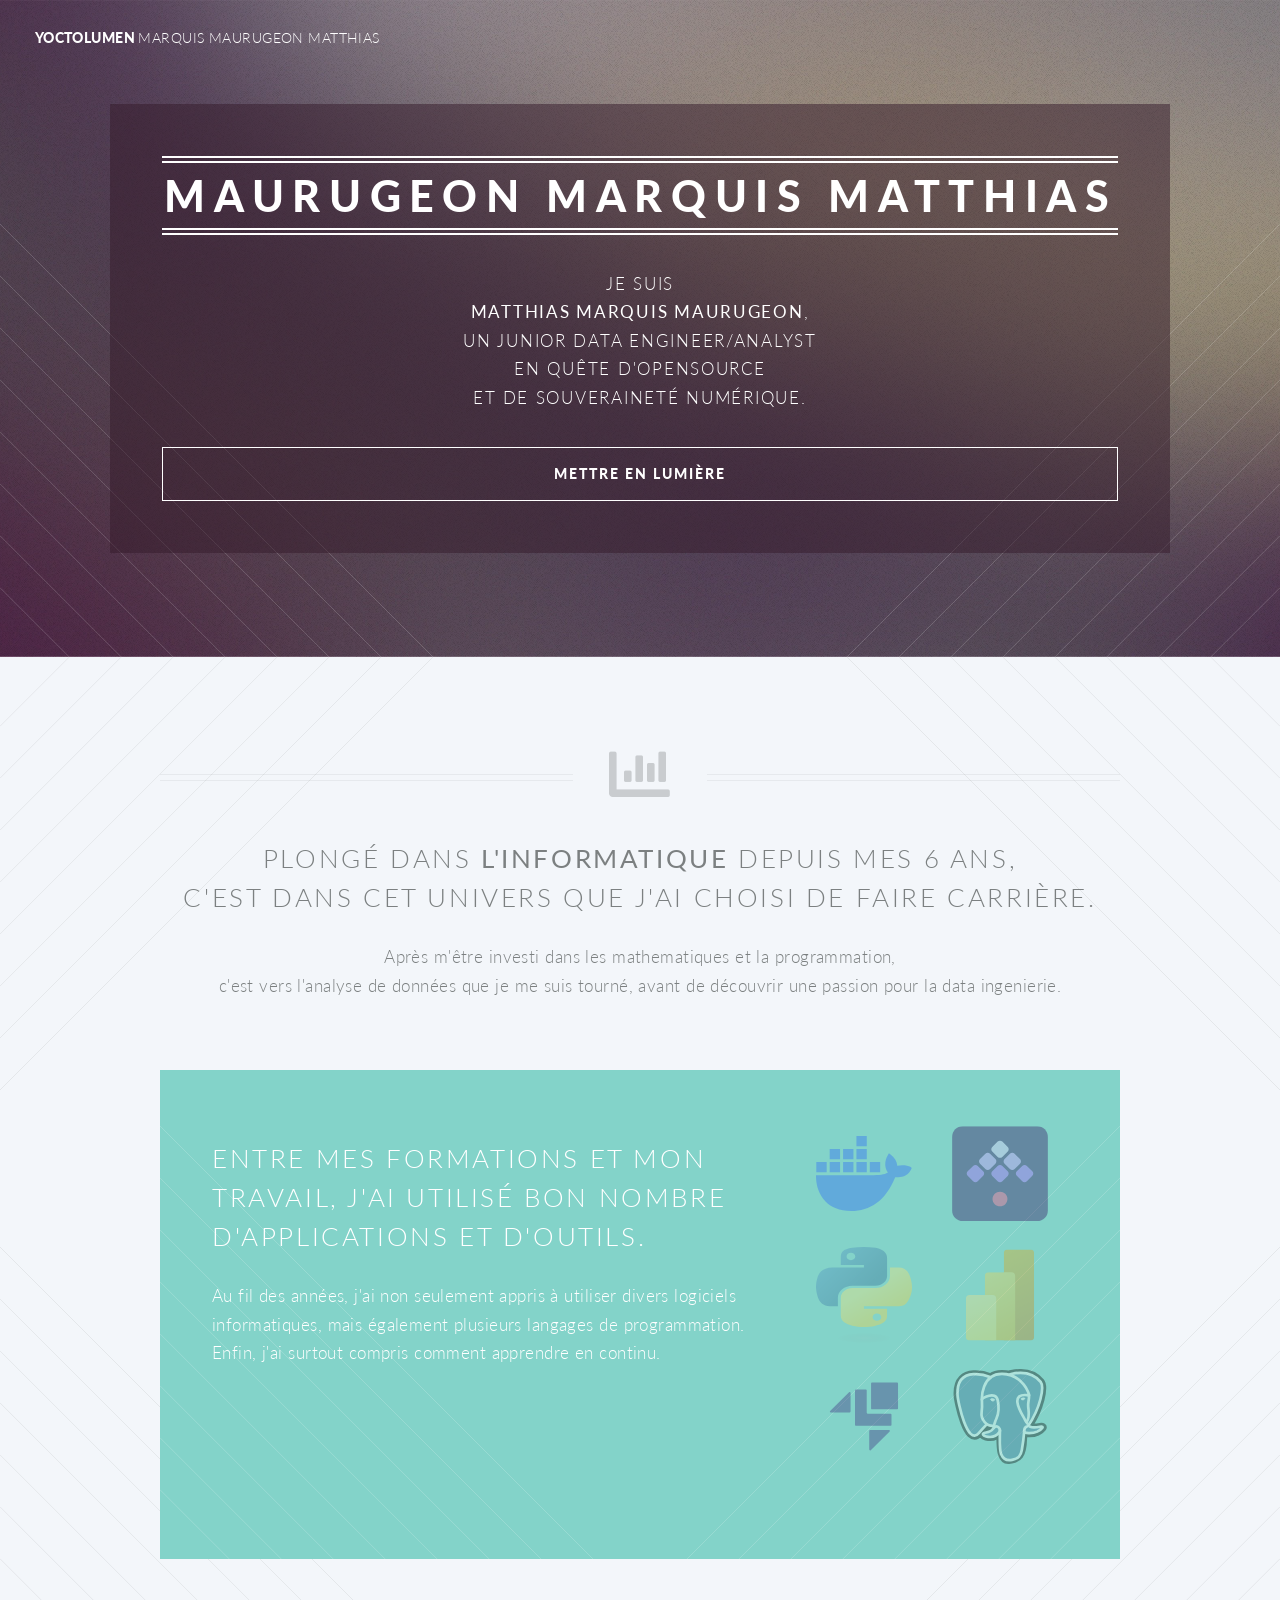
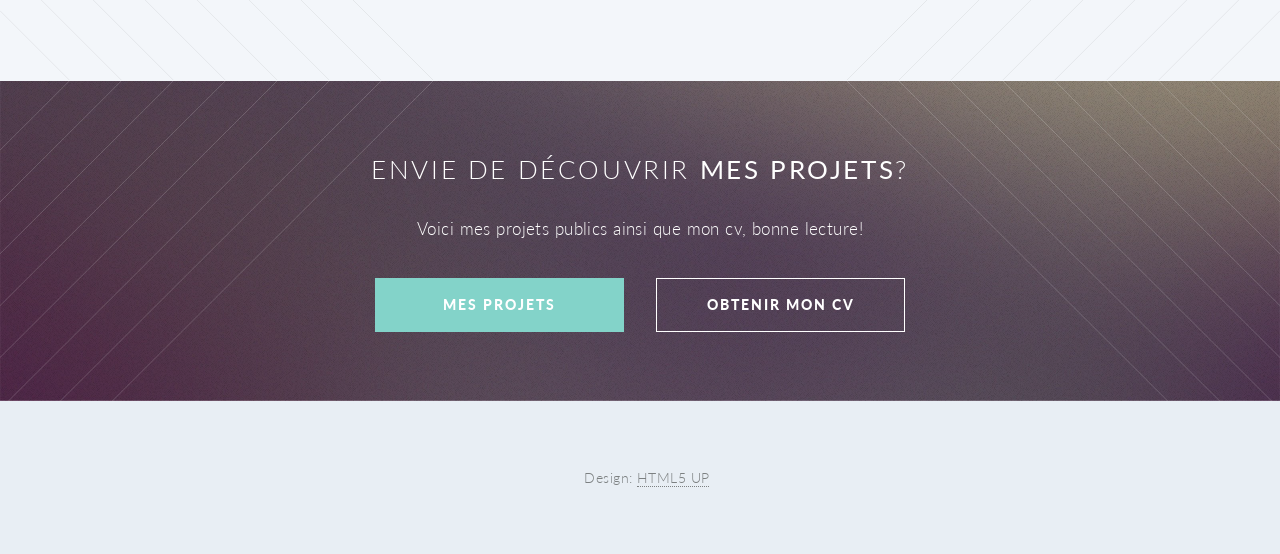
<file: index.html>
<!DOCTYPE HTML>
<!--
	Twenty by HTML5 UP
	html5up.net | @ajlkn
	Free for personal and commercial use under the CCA 3.0 license (html5up.net/license)
-->
<html>
	<head>
		<title>Yoctolumen Porftolio</title>
		<meta charset="utf-8" />
		<meta name="viewport" content="width=device-width, initial-scale=1, user-scalable=no" />
		<link rel="stylesheet" href="assets/css/main.css" />
		<noscript><link rel="stylesheet" href="assets/css/noscript.css" /></noscript>
	</head>
	<body class="index is-preload">
		<div id="page-wrapper">

			<!-- Header -->
				<header id="header" class="alt">
					<h1 id="logo"><a href="index.html">Yoctolumen <span> Marquis Maurugeon Matthias</span></a></h1>
				</header>

			<!-- Banner -->
				<section id="banner">

					<!--
						".inner" is set up as an inline-block so it automatically expands
						in both directions to fit whatever's inside it. This means it won't
						automatically wrap lines, so be sure to use line breaks where
						appropriate (<br />).
					-->
					<div class="inner">

						<header>
							<h2>Maurugeon Marquis Matthias</h2>
						</header>
						<p>Je suis 
						<br />
						<strong>Matthias Marquis Maurugeon</strong>,
						<br />
						un junior data engineer/analyst
						<br />
						en quête d'opensource 
						<br />
						et de souveraineté numérique.</p>
						<footer>
							<ul class="buttons stacked">
								<li><a href="#main" class="button fit scrolly">Mettre en lumière</a></li>
							</ul>
						</footer>

					</div>

				</section>

			<!-- Main -->
				<article id="main">

					<header class="special container">
						<span class="icon solid fa-chart-bar"></span>
						<h2>Plongé dans <strong>l'informatique</strong> depuis mes 6 ans,
						<br />
						c'est dans cet univers que j'ai choisi de faire carrière.</h2>
						<p> Après m'être investi dans les mathematiques et la programmation,
						<br />
						c'est vers l'analyse de données que je me suis tourné,
						avant de découvrir une passion pour la data ingenierie.
					</header>

					<!-- One -->
						<section class="wrapper style2 container special-alt">
							<div class="row gtr-50">
								<div class="col-8 col-12-narrower">

									<header>
										<h2>Entre mes formations et mon travail, j'ai utilisé bon nombre d'applications et d'outils.</h2>
									</header>
									<p>Au fil des années, j'ai non seulement appris à utiliser divers logiciels informatiques, mais également plusieurs langages de programmation. Enfin, j'ai surtout compris comment apprendre en continu.</p>
									<footer>
										
									</footer>
								</div>
								<div class="col-4 col-12-narrower imp-narrower">
									<ul class="featured-icons">
									    <li>
									        <span class="icon">
									            <img src="assets/icons/docker.svg" alt="Docker" title="Docker" style="width:1em; height:1em;">
									            <span class="label">Docker</span>
									        </span>
									    </li>
									    <li>
									        <span class="icon">
									            <img src="assets/icons/kestra.svg" alt="Kestra" title="Kestra" style="width:1em; height:1em;">
									            <span class="label">Kestra</span>
									        </span>
									    </li>
									    <li>
									        <span class="icon">
									            <img src="assets/icons/python.svg" alt="Python" title="Python" style="width:1em; height:1em;">
									            <span class="label">Python</span>
									        </span>
									    </li>
									    <li>
									        <span class="icon">
									            <img src="assets/icons/powerbi.svg" alt="Power BI" title="Power BI" style="width:1em; height:1em;">
									            <span class="label">Power BI</span>
									        </span>
									    </li>
									    <li>
									        <span class="icon">
									            <img src="assets/icons/localstack.svg" alt="LocalStack" title="LocalStack" style="width:1em; height:1em;">
									            <span class="label">LocalStack</span>
									        </span>
									    </li>
									    <li>
									        <span class="icon">
									            <img src="assets/icons/postgresql.svg" alt="Postgresql" title="Postgresql" style="width:1em; height:1em;">
									            <span class="label">Postgresql</span>
									        </span>
									    </li>
									</ul>
								</div>
						</section>

				</article>

			<!-- CTA -->
				<section id="cta">

					<header>
						<h2>Envie de découvrir <strong>mes projets</strong>?</h2>
						<p>Voici mes projets publics ainsi que mon cv, bonne lecture!</p>
					</header>
					<footer>
					    <ul class="buttons">
					        <li>
					            <a href="https://github.com/YoctoLumen" 
					               target="_blank" 
					               class="button primary">Mes projets</a>
					        </li>
					        <li>
					            <a href="assets/CvMatthias.pdf" 
					               download="CvMatthias.pdf" 
					               class="button">Obtenir mon CV</a>
					        </li>
					    </ul>
					</footer>

				</section>

			<!-- Footer -->
				<footer id="footer">
					<ul class="copyright">
						<li>Design: <a href="http://html5up.net">HTML5 UP</a></li>
					</ul>

				</footer>

		</div>

		<!-- Scripts -->
			<script src="assets/js/jquery.min.js"></script>
			<script src="assets/js/jquery.dropotron.min.js"></script>
			<script src="assets/js/jquery.scrolly.min.js"></script>
			<script src="assets/js/jquery.scrollex.min.js"></script>
			<script src="assets/js/browser.min.js"></script>
			<script src="assets/js/breakpoints.min.js"></script>
			<script src="assets/js/util.js"></script>
			<script src="assets/js/main.js"></script>

	</body>
</html>
</file>
<file: assets/css/noscript.css>
/*
	Twenty by HTML5 UP
	html5up.net | @ajlkn
	Free for personal and commercial use under the CCA 3.0 license (html5up.net/license)
*/

/* Banner */

	#banner .inner {
		opacity: 1;
	}
</file>
<file: assets/css/main.css>
@import url("fontawesome-all.min.css");
@import url("https://fonts.googleapis.com/css?family=Lato:300,400,900");

/*
	Twenty by HTML5 UP
	html5up.net | @ajlkn
	Free for personal and commercial use under the CCA 3.0 license (html5up.net/license)
*/

html, body, div, span, applet, object,
iframe, h1, h2, h3, h4, h5, h6, p, blockquote,
pre, a, abbr, acronym, address, big, cite,
code, del, dfn, em, img, ins, kbd, q, s, samp,
small, strike, strong, sub, sup, tt, var, b,
u, i, center, dl, dt, dd, ol, ul, li, fieldset,
form, label, legend, table, caption, tbody,
tfoot, thead, tr, th, td, article, aside,
canvas, details, embed, figure, figcaption,
footer, header, hgroup, menu, nav, output, ruby,
section, summary, time, mark, audio, video {
	margin: 0;
	padding: 0;
	border: 0;
	font-size: 100%;
	font: inherit;
	vertical-align: baseline;}

article, aside, details, figcaption, figure,
footer, header, hgroup, menu, nav, section {
	display: block;}

body {
	line-height: 1;
}

ol, ul {
	list-style: none;
}

blockquote, q {
	quotes: none;
}

	blockquote:before, blockquote:after, q:before, q:after {
		content: '';
		content: none;
	}

table {
	border-collapse: collapse;
	border-spacing: 0;
}

body {
	-webkit-text-size-adjust: none;
}

mark {
	background-color: transparent;
	color: inherit;
}

input::-moz-focus-inner {
	border: 0;
	padding: 0;
}

input, select, textarea {
	-moz-appearance: none;
	-webkit-appearance: none;
	-ms-appearance: none;
	appearance: none;
}

/* Basic */

	html {
		box-sizing: border-box;
	}

	*, *:before, *:after {
		box-sizing: inherit;
	}

	body {
		background: #f3f6fa;
	}

		body.is-preload *, body.is-preload *:before, body.is-preload *:after {
			-moz-animation: none !important;
			-webkit-animation: none !important;
			-ms-animation: none !important;
			animation: none !important;
			-moz-transition: none !important;
			-webkit-transition: none !important;
			-ms-transition: none !important;
			transition: none !important;
		}

	body, input, select, textarea {
		color: #7c8081;
		font-family: 'Lato', sans-serif;
		font-size: 15pt;
		font-weight: 300;
		letter-spacing: 0.025em;
		line-height: 1.75em;
	}

	a {
		-moz-transition: color 0.2s ease-in-out, border-color 0.2s ease-in-out, background-color 0.2s ease-in-out;
		-webkit-transition: color 0.2s ease-in-out, border-color 0.2s ease-in-out, background-color 0.2s ease-in-out;
		-ms-transition: color 0.2s ease-in-out, border-color 0.2s ease-in-out, background-color 0.2s ease-in-out;
		transition: color 0.2s ease-in-out, border-color 0.2s ease-in-out, background-color 0.2s ease-in-out;
		color: #3fb1a3;
		text-decoration: none;
		border-bottom: dotted 1px;
	}

		a:hover {
			border-bottom-color: transparent;
		}

	strong, b {
		font-weight: 400;
	}

	p, ul, ol, dl, table, blockquote {
		margin: 0 0 2em 0;
	}

	h1, h2, h3, h4, h5, h6 {
		color: inherit;
		font-weight: 300;
		line-height: 1.75em;
		margin-bottom: 1em;
		text-transform: uppercase;
	}

		h1 a, h2 a, h3 a, h4 a, h5 a, h6 a {
			color: inherit;
			text-decoration: none;
			border: 0;
		}

	h2 {
		font-size: 1.5em;
		letter-spacing: 0.1em;
	}

	h3 {
		font-size: 1.15em;
		letter-spacing: 0.025em;
	}

	sub {
		font-size: 0.8em;
		position: relative;
		top: 0.5em;
	}

	sup {
		font-size: 0.8em;
		position: relative;
		top: -0.5em;
	}

	hr {
		border-top: solid 1px rgba(124, 128, 129, 0.2);
		border: 0;
		margin-bottom: 1.5em;
	}

	blockquote {
		border-left: solid 0.5em rgba(124, 128, 129, 0.2);
		font-style: italic;
		padding: 1em 0 1em 2em;
	}

/* Container */

	.container {
		margin: 0 auto;
		max-width: 100%;
		width: 1400px;
	}

		.container.medium {
			width: 1050px;
		}

		@media screen and (max-width: 1680px) {

			.container {
				width: 1200px;
			}

				.container.medium {
					width: 900px;
				}

		}

		@media screen and (max-width: 1280px) {

			.container {
				width: 960px;
			}

				.container.medium {
					width: 735px;
				}

		}

		@media screen and (max-width: 980px) {

			.container {
				width: 95%;
			}

				.container.medium {
					width: 71.25%;
				}

		}

		@media screen and (max-width: 840px) {

			.container {
				width: 95%;
			}

				.container.medium {
					width: 95%;
				}

		}

		@media screen and (max-width: 736px) {

			.container {
				width: 100%;
			}

				.container.medium {
					width: 100%;
				}

		}

/* Row */

	.row {
		display: flex;
		flex-wrap: wrap;
		box-sizing: border-box;
		align-items: stretch;
	}

		.row > * {
			box-sizing: border-box;
		}

		.row.gtr-uniform > * > :last-child {
			margin-bottom: 0;
		}

		.row.aln-left {
			justify-content: flex-start;
		}

		.row.aln-center {
			justify-content: center;
		}

		.row.aln-right {
			justify-content: flex-end;
		}

		.row.aln-top {
			align-items: flex-start;
		}

		.row.aln-middle {
			align-items: center;
		}

		.row.aln-bottom {
			align-items: flex-end;
		}

		.row > .imp {
			order: -1;
		}

		.row > .col-1 {
			width: 8.33333%;
		}

		.row > .off-1 {
			margin-left: 8.33333%;
		}

		.row > .col-2 {
			width: 16.66667%;
		}

		.row > .off-2 {
			margin-left: 16.66667%;
		}

		.row > .col-3 {
			width: 25%;
		}

		.row > .off-3 {
			margin-left: 25%;
		}

		.row > .col-4 {
			width: 33.33333%;
		}

		.row > .off-4 {
			margin-left: 33.33333%;
		}

		.row > .col-5 {
			width: 41.66667%;
		}

		.row > .off-5 {
			margin-left: 41.66667%;
		}

		.row > .col-6 {
			width: 50%;
		}

		.row > .off-6 {
			margin-left: 50%;
		}

		.row > .col-7 {
			width: 58.33333%;
		}

		.row > .off-7 {
			margin-left: 58.33333%;
		}

		.row > .col-8 {
			width: 66.66667%;
		}

		.row > .off-8 {
			margin-left: 66.66667%;
		}

		.row > .col-9 {
			width: 75%;
		}

		.row > .off-9 {
			margin-left: 75%;
		}

		.row > .col-10 {
			width: 83.33333%;
		}

		.row > .off-10 {
			margin-left: 83.33333%;
		}

		.row > .col-11 {
			width: 91.66667%;
		}

		.row > .off-11 {
			margin-left: 91.66667%;
		}

		.row > .col-12 {
			width: 100%;
		}

		.row > .off-12 {
			margin-left: 100%;
		}

		.row.gtr-0 {
			margin-top: 0px;
			margin-left: 0px;
		}

			.row.gtr-0 > * {
				padding: 0px 0 0 0px;
			}

			.row.gtr-0.gtr-uniform {
				margin-top: 0px;
			}

				.row.gtr-0.gtr-uniform > * {
					padding-top: 0px;
				}

		.row.gtr-25 {
			margin-top: -12.5px;
			margin-left: -12.5px;
		}

			.row.gtr-25 > * {
				padding: 12.5px 0 0 12.5px;
			}

			.row.gtr-25.gtr-uniform {
				margin-top: -12.5px;
			}

				.row.gtr-25.gtr-uniform > * {
					padding-top: 12.5px;
				}

		.row.gtr-50 {
			margin-top: -25px;
			margin-left: -25px;
		}

			.row.gtr-50 > * {
				padding: 25px 0 0 25px;
			}

			.row.gtr-50.gtr-uniform {
				margin-top: -25px;
			}

				.row.gtr-50.gtr-uniform > * {
					padding-top: 25px;
				}

		.row {
			margin-top: -50px;
			margin-left: -50px;
		}

			.row > * {
				padding: 50px 0 0 50px;
			}

			.row.gtr-uniform {
				margin-top: -50px;
			}

				.row.gtr-uniform > * {
					padding-top: 50px;
				}

		.row.gtr-150 {
			margin-top: -75px;
			margin-left: -75px;
		}

			.row.gtr-150 > * {
				padding: 75px 0 0 75px;
			}

			.row.gtr-150.gtr-uniform {
				margin-top: -75px;
			}

				.row.gtr-150.gtr-uniform > * {
					padding-top: 75px;
				}

		.row.gtr-200 {
			margin-top: -100px;
			margin-left: -100px;
		}

			.row.gtr-200 > * {
				padding: 100px 0 0 100px;
			}

			.row.gtr-200.gtr-uniform {
				margin-top: -100px;
			}

				.row.gtr-200.gtr-uniform > * {
					padding-top: 100px;
				}

		@media screen and (max-width: 1680px) {

			.row {
				display: flex;
				flex-wrap: wrap;
				box-sizing: border-box;
				align-items: stretch;
			}

				.row > * {
					box-sizing: border-box;
				}

				.row.gtr-uniform > * > :last-child {
					margin-bottom: 0;
				}

				.row.aln-left {
					justify-content: flex-start;
				}

				.row.aln-center {
					justify-content: center;
				}

				.row.aln-right {
					justify-content: flex-end;
				}

				.row.aln-top {
					align-items: flex-start;
				}

				.row.aln-middle {
					align-items: center;
				}

				.row.aln-bottom {
					align-items: flex-end;
				}

				.row > .imp-wide {
					order: -1;
				}

				.row > .col-1-wide {
					width: 8.33333%;
				}

				.row > .off-1-wide {
					margin-left: 8.33333%;
				}

				.row > .col-2-wide {
					width: 16.66667%;
				}

				.row > .off-2-wide {
					margin-left: 16.66667%;
				}

				.row > .col-3-wide {
					width: 25%;
				}

				.row > .off-3-wide {
					margin-left: 25%;
				}

				.row > .col-4-wide {
					width: 33.33333%;
				}

				.row > .off-4-wide {
					margin-left: 33.33333%;
				}

				.row > .col-5-wide {
					width: 41.66667%;
				}

				.row > .off-5-wide {
					margin-left: 41.66667%;
				}

				.row > .col-6-wide {
					width: 50%;
				}

				.row > .off-6-wide {
					margin-left: 50%;
				}

				.row > .col-7-wide {
					width: 58.33333%;
				}

				.row > .off-7-wide {
					margin-left: 58.33333%;
				}

				.row > .col-8-wide {
					width: 66.66667%;
				}

				.row > .off-8-wide {
					margin-left: 66.66667%;
				}

				.row > .col-9-wide {
					width: 75%;
				}

				.row > .off-9-wide {
					margin-left: 75%;
				}

				.row > .col-10-wide {
					width: 83.33333%;
				}

				.row > .off-10-wide {
					margin-left: 83.33333%;
				}

				.row > .col-11-wide {
					width: 91.66667%;
				}

				.row > .off-11-wide {
					margin-left: 91.66667%;
				}

				.row > .col-12-wide {
					width: 100%;
				}

				.row > .off-12-wide {
					margin-left: 100%;
				}

				.row.gtr-0 {
					margin-top: 0px;
					margin-left: 0px;
				}

					.row.gtr-0 > * {
						padding: 0px 0 0 0px;
					}

					.row.gtr-0.gtr-uniform {
						margin-top: 0px;
					}

						.row.gtr-0.gtr-uniform > * {
							padding-top: 0px;
						}

				.row.gtr-25 {
					margin-top: -10px;
					margin-left: -10px;
				}

					.row.gtr-25 > * {
						padding: 10px 0 0 10px;
					}

					.row.gtr-25.gtr-uniform {
						margin-top: -10px;
					}

						.row.gtr-25.gtr-uniform > * {
							padding-top: 10px;
						}

				.row.gtr-50 {
					margin-top: -20px;
					margin-left: -20px;
				}

					.row.gtr-50 > * {
						padding: 20px 0 0 20px;
					}

					.row.gtr-50.gtr-uniform {
						margin-top: -20px;
					}

						.row.gtr-50.gtr-uniform > * {
							padding-top: 20px;
						}

				.row {
					margin-top: -40px;
					margin-left: -40px;
				}

					.row > * {
						padding: 40px 0 0 40px;
					}

					.row.gtr-uniform {
						margin-top: -40px;
					}

						.row.gtr-uniform > * {
							padding-top: 40px;
						}

				.row.gtr-150 {
					margin-top: -60px;
					margin-left: -60px;
				}

					.row.gtr-150 > * {
						padding: 60px 0 0 60px;
					}

					.row.gtr-150.gtr-uniform {
						margin-top: -60px;
					}

						.row.gtr-150.gtr-uniform > * {
							padding-top: 60px;
						}

				.row.gtr-200 {
					margin-top: -80px;
					margin-left: -80px;
				}

					.row.gtr-200 > * {
						padding: 80px 0 0 80px;
					}

					.row.gtr-200.gtr-uniform {
						margin-top: -80px;
					}

						.row.gtr-200.gtr-uniform > * {
							padding-top: 80px;
						}

		}

		@media screen and (max-width: 1280px) {

			.row {
				display: flex;
				flex-wrap: wrap;
				box-sizing: border-box;
				align-items: stretch;
			}

				.row > * {
					box-sizing: border-box;
				}

				.row.gtr-uniform > * > :last-child {
					margin-bottom: 0;
				}

				.row.aln-left {
					justify-content: flex-start;
				}

				.row.aln-center {
					justify-content: center;
				}

				.row.aln-right {
					justify-content: flex-end;
				}

				.row.aln-top {
					align-items: flex-start;
				}

				.row.aln-middle {
					align-items: center;
				}

				.row.aln-bottom {
					align-items: flex-end;
				}

				.row > .imp-normal {
					order: -1;
				}

				.row > .col-1-normal {
					width: 8.33333%;
				}

				.row > .off-1-normal {
					margin-left: 8.33333%;
				}

				.row > .col-2-normal {
					width: 16.66667%;
				}

				.row > .off-2-normal {
					margin-left: 16.66667%;
				}

				.row > .col-3-normal {
					width: 25%;
				}

				.row > .off-3-normal {
					margin-left: 25%;
				}

				.row > .col-4-normal {
					width: 33.33333%;
				}

				.row > .off-4-normal {
					margin-left: 33.33333%;
				}

				.row > .col-5-normal {
					width: 41.66667%;
				}

				.row > .off-5-normal {
					margin-left: 41.66667%;
				}

				.row > .col-6-normal {
					width: 50%;
				}

				.row > .off-6-normal {
					margin-left: 50%;
				}

				.row > .col-7-normal {
					width: 58.33333%;
				}

				.row > .off-7-normal {
					margin-left: 58.33333%;
				}

				.row > .col-8-normal {
					width: 66.66667%;
				}

				.row > .off-8-normal {
					margin-left: 66.66667%;
				}

				.row > .col-9-normal {
					width: 75%;
				}

				.row > .off-9-normal {
					margin-left: 75%;
				}

				.row > .col-10-normal {
					width: 83.33333%;
				}

				.row > .off-10-normal {
					margin-left: 83.33333%;
				}

				.row > .col-11-normal {
					width: 91.66667%;
				}

				.row > .off-11-normal {
					margin-left: 91.66667%;
				}

				.row > .col-12-normal {
					width: 100%;
				}

				.row > .off-12-normal {
					margin-left: 100%;
				}

				.row.gtr-0 {
					margin-top: 0px;
					margin-left: 0px;
				}

					.row.gtr-0 > * {
						padding: 0px 0 0 0px;
					}

					.row.gtr-0.gtr-uniform {
						margin-top: 0px;
					}

						.row.gtr-0.gtr-uniform > * {
							padding-top: 0px;
						}

				.row.gtr-25 {
					margin-top: -10px;
					margin-left: -10px;
				}

					.row.gtr-25 > * {
						padding: 10px 0 0 10px;
					}

					.row.gtr-25.gtr-uniform {
						margin-top: -10px;
					}

						.row.gtr-25.gtr-uniform > * {
							padding-top: 10px;
						}

				.row.gtr-50 {
					margin-top: -20px;
					margin-left: -20px;
				}

					.row.gtr-50 > * {
						padding: 20px 0 0 20px;
					}

					.row.gtr-50.gtr-uniform {
						margin-top: -20px;
					}

						.row.gtr-50.gtr-uniform > * {
							padding-top: 20px;
						}

				.row {
					margin-top: -40px;
					margin-left: -40px;
				}

					.row > * {
						padding: 40px 0 0 40px;
					}

					.row.gtr-uniform {
						margin-top: -40px;
					}

						.row.gtr-uniform > * {
							padding-top: 40px;
						}

				.row.gtr-150 {
					margin-top: -60px;
					margin-left: -60px;
				}

					.row.gtr-150 > * {
						padding: 60px 0 0 60px;
					}

					.row.gtr-150.gtr-uniform {
						margin-top: -60px;
					}

						.row.gtr-150.gtr-uniform > * {
							padding-top: 60px;
						}

				.row.gtr-200 {
					margin-top: -80px;
					margin-left: -80px;
				}

					.row.gtr-200 > * {
						padding: 80px 0 0 80px;
					}

					.row.gtr-200.gtr-uniform {
						margin-top: -80px;
					}

						.row.gtr-200.gtr-uniform > * {
							padding-top: 80px;
						}

		}

		@media screen and (max-width: 980px) {

			.row {
				display: flex;
				flex-wrap: wrap;
				box-sizing: border-box;
				align-items: stretch;
			}

				.row > * {
					box-sizing: border-box;
				}

				.row.gtr-uniform > * > :last-child {
					margin-bottom: 0;
				}

				.row.aln-left {
					justify-content: flex-start;
				}

				.row.aln-center {
					justify-content: center;
				}

				.row.aln-right {
					justify-content: flex-end;
				}

				.row.aln-top {
					align-items: flex-start;
				}

				.row.aln-middle {
					align-items: center;
				}

				.row.aln-bottom {
					align-items: flex-end;
				}

				.row > .imp-narrow {
					order: -1;
				}

				.row > .col-1-narrow {
					width: 8.33333%;
				}

				.row > .off-1-narrow {
					margin-left: 8.33333%;
				}

				.row > .col-2-narrow {
					width: 16.66667%;
				}

				.row > .off-2-narrow {
					margin-left: 16.66667%;
				}

				.row > .col-3-narrow {
					width: 25%;
				}

				.row > .off-3-narrow {
					margin-left: 25%;
				}

				.row > .col-4-narrow {
					width: 33.33333%;
				}

				.row > .off-4-narrow {
					margin-left: 33.33333%;
				}

				.row > .col-5-narrow {
					width: 41.66667%;
				}

				.row > .off-5-narrow {
					margin-left: 41.66667%;
				}

				.row > .col-6-narrow {
					width: 50%;
				}

				.row > .off-6-narrow {
					margin-left: 50%;
				}

				.row > .col-7-narrow {
					width: 58.33333%;
				}

				.row > .off-7-narrow {
					margin-left: 58.33333%;
				}

				.row > .col-8-narrow {
					width: 66.66667%;
				}

				.row > .off-8-narrow {
					margin-left: 66.66667%;
				}

				.row > .col-9-narrow {
					width: 75%;
				}

				.row > .off-9-narrow {
					margin-left: 75%;
				}

				.row > .col-10-narrow {
					width: 83.33333%;
				}

				.row > .off-10-narrow {
					margin-left: 83.33333%;
				}

				.row > .col-11-narrow {
					width: 91.66667%;
				}

				.row > .off-11-narrow {
					margin-left: 91.66667%;
				}

				.row > .col-12-narrow {
					width: 100%;
				}

				.row > .off-12-narrow {
					margin-left: 100%;
				}

				.row.gtr-0 {
					margin-top: 0px;
					margin-left: 0px;
				}

					.row.gtr-0 > * {
						padding: 0px 0 0 0px;
					}

					.row.gtr-0.gtr-uniform {
						margin-top: 0px;
					}

						.row.gtr-0.gtr-uniform > * {
							padding-top: 0px;
						}

				.row.gtr-25 {
					margin-top: -7.5px;
					margin-left: -7.5px;
				}

					.row.gtr-25 > * {
						padding: 7.5px 0 0 7.5px;
					}

					.row.gtr-25.gtr-uniform {
						margin-top: -7.5px;
					}

						.row.gtr-25.gtr-uniform > * {
							padding-top: 7.5px;
						}

				.row.gtr-50 {
					margin-top: -15px;
					margin-left: -15px;
				}

					.row.gtr-50 > * {
						padding: 15px 0 0 15px;
					}

					.row.gtr-50.gtr-uniform {
						margin-top: -15px;
					}

						.row.gtr-50.gtr-uniform > * {
							padding-top: 15px;
						}

				.row {
					margin-top: -30px;
					margin-left: -30px;
				}

					.row > * {
						padding: 30px 0 0 30px;
					}

					.row.gtr-uniform {
						margin-top: -30px;
					}

						.row.gtr-uniform > * {
							padding-top: 30px;
						}

				.row.gtr-150 {
					margin-top: -45px;
					margin-left: -45px;
				}

					.row.gtr-150 > * {
						padding: 45px 0 0 45px;
					}

					.row.gtr-150.gtr-uniform {
						margin-top: -45px;
					}

						.row.gtr-150.gtr-uniform > * {
							padding-top: 45px;
						}

				.row.gtr-200 {
					margin-top: -60px;
					margin-left: -60px;
				}

					.row.gtr-200 > * {
						padding: 60px 0 0 60px;
					}

					.row.gtr-200.gtr-uniform {
						margin-top: -60px;
					}

						.row.gtr-200.gtr-uniform > * {
							padding-top: 60px;
						}

		}

		@media screen and (max-width: 840px) {

			.row {
				display: flex;
				flex-wrap: wrap;
				box-sizing: border-box;
				align-items: stretch;
			}

				.row > * {
					box-sizing: border-box;
				}

				.row.gtr-uniform > * > :last-child {
					margin-bottom: 0;
				}

				.row.aln-left {
					justify-content: flex-start;
				}

				.row.aln-center {
					justify-content: center;
				}

				.row.aln-right {
					justify-content: flex-end;
				}

				.row.aln-top {
					align-items: flex-start;
				}

				.row.aln-middle {
					align-items: center;
				}

				.row.aln-bottom {
					align-items: flex-end;
				}

				.row > .imp-narrower {
					order: -1;
				}

				.row > .col-1-narrower {
					width: 8.33333%;
				}

				.row > .off-1-narrower {
					margin-left: 8.33333%;
				}

				.row > .col-2-narrower {
					width: 16.66667%;
				}

				.row > .off-2-narrower {
					margin-left: 16.66667%;
				}

				.row > .col-3-narrower {
					width: 25%;
				}

				.row > .off-3-narrower {
					margin-left: 25%;
				}

				.row > .col-4-narrower {
					width: 33.33333%;
				}

				.row > .off-4-narrower {
					margin-left: 33.33333%;
				}

				.row > .col-5-narrower {
					width: 41.66667%;
				}

				.row > .off-5-narrower {
					margin-left: 41.66667%;
				}

				.row > .col-6-narrower {
					width: 50%;
				}

				.row > .off-6-narrower {
					margin-left: 50%;
				}

				.row > .col-7-narrower {
					width: 58.33333%;
				}

				.row > .off-7-narrower {
					margin-left: 58.33333%;
				}

				.row > .col-8-narrower {
					width: 66.66667%;
				}

				.row > .off-8-narrower {
					margin-left: 66.66667%;
				}

				.row > .col-9-narrower {
					width: 75%;
				}

				.row > .off-9-narrower {
					margin-left: 75%;
				}

				.row > .col-10-narrower {
					width: 83.33333%;
				}

				.row > .off-10-narrower {
					margin-left: 83.33333%;
				}

				.row > .col-11-narrower {
					width: 91.66667%;
				}

				.row > .off-11-narrower {
					margin-left: 91.66667%;
				}

				.row > .col-12-narrower {
					width: 100%;
				}

				.row > .off-12-narrower {
					margin-left: 100%;
				}

				.row.gtr-0 {
					margin-top: 0px;
					margin-left: 0px;
				}

					.row.gtr-0 > * {
						padding: 0px 0 0 0px;
					}

					.row.gtr-0.gtr-uniform {
						margin-top: 0px;
					}

						.row.gtr-0.gtr-uniform > * {
							padding-top: 0px;
						}

				.row.gtr-25 {
					margin-top: -7.5px;
					margin-left: -7.5px;
				}

					.row.gtr-25 > * {
						padding: 7.5px 0 0 7.5px;
					}

					.row.gtr-25.gtr-uniform {
						margin-top: -7.5px;
					}

						.row.gtr-25.gtr-uniform > * {
							padding-top: 7.5px;
						}

				.row.gtr-50 {
					margin-top: -15px;
					margin-left: -15px;
				}

					.row.gtr-50 > * {
						padding: 15px 0 0 15px;
					}

					.row.gtr-50.gtr-uniform {
						margin-top: -15px;
					}

						.row.gtr-50.gtr-uniform > * {
							padding-top: 15px;
						}

				.row {
					margin-top: -30px;
					margin-left: -30px;
				}

					.row > * {
						padding: 30px 0 0 30px;
					}

					.row.gtr-uniform {
						margin-top: -30px;
					}

						.row.gtr-uniform > * {
							padding-top: 30px;
						}

				.row.gtr-150 {
					margin-top: -45px;
					margin-left: -45px;
				}

					.row.gtr-150 > * {
						padding: 45px 0 0 45px;
					}

					.row.gtr-150.gtr-uniform {
						margin-top: -45px;
					}

						.row.gtr-150.gtr-uniform > * {
							padding-top: 45px;
						}

				.row.gtr-200 {
					margin-top: -60px;
					margin-left: -60px;
				}

					.row.gtr-200 > * {
						padding: 60px 0 0 60px;
					}

					.row.gtr-200.gtr-uniform {
						margin-top: -60px;
					}

						.row.gtr-200.gtr-uniform > * {
							padding-top: 60px;
						}

		}

		@media screen and (max-width: 736px) {

			.row {
				display: flex;
				flex-wrap: wrap;
				box-sizing: border-box;
				align-items: stretch;
			}

				.row > * {
					box-sizing: border-box;
				}

				.row.gtr-uniform > * > :last-child {
					margin-bottom: 0;
				}

				.row.aln-left {
					justify-content: flex-start;
				}

				.row.aln-center {
					justify-content: center;
				}

				.row.aln-right {
					justify-content: flex-end;
				}

				.row.aln-top {
					align-items: flex-start;
				}

				.row.aln-middle {
					align-items: center;
				}

				.row.aln-bottom {
					align-items: flex-end;
				}

				.row > .imp-mobile {
					order: -1;
				}

				.row > .col-1-mobile {
					width: 8.33333%;
				}

				.row > .off-1-mobile {
					margin-left: 8.33333%;
				}

				.row > .col-2-mobile {
					width: 16.66667%;
				}

				.row > .off-2-mobile {
					margin-left: 16.66667%;
				}

				.row > .col-3-mobile {
					width: 25%;
				}

				.row > .off-3-mobile {
					margin-left: 25%;
				}

				.row > .col-4-mobile {
					width: 33.33333%;
				}

				.row > .off-4-mobile {
					margin-left: 33.33333%;
				}

				.row > .col-5-mobile {
					width: 41.66667%;
				}

				.row > .off-5-mobile {
					margin-left: 41.66667%;
				}

				.row > .col-6-mobile {
					width: 50%;
				}

				.row > .off-6-mobile {
					margin-left: 50%;
				}

				.row > .col-7-mobile {
					width: 58.33333%;
				}

				.row > .off-7-mobile {
					margin-left: 58.33333%;
				}

				.row > .col-8-mobile {
					width: 66.66667%;
				}

				.row > .off-8-mobile {
					margin-left: 66.66667%;
				}

				.row > .col-9-mobile {
					width: 75%;
				}

				.row > .off-9-mobile {
					margin-left: 75%;
				}

				.row > .col-10-mobile {
					width: 83.33333%;
				}

				.row > .off-10-mobile {
					margin-left: 83.33333%;
				}

				.row > .col-11-mobile {
					width: 91.66667%;
				}

				.row > .off-11-mobile {
					margin-left: 91.66667%;
				}

				.row > .col-12-mobile {
					width: 100%;
				}

				.row > .off-12-mobile {
					margin-left: 100%;
				}

				.row.gtr-0 {
					margin-top: 0px;
					margin-left: 0px;
				}

					.row.gtr-0 > * {
						padding: 0px 0 0 0px;
					}

					.row.gtr-0.gtr-uniform {
						margin-top: 0px;
					}

						.row.gtr-0.gtr-uniform > * {
							padding-top: 0px;
						}

				.row.gtr-25 {
					margin-top: -7.5px;
					margin-left: -7.5px;
				}

					.row.gtr-25 > * {
						padding: 7.5px 0 0 7.5px;
					}

					.row.gtr-25.gtr-uniform {
						margin-top: -7.5px;
					}

						.row.gtr-25.gtr-uniform > * {
							padding-top: 7.5px;
						}

				.row.gtr-50 {
					margin-top: -15px;
					margin-left: -15px;
				}

					.row.gtr-50 > * {
						padding: 15px 0 0 15px;
					}

					.row.gtr-50.gtr-uniform {
						margin-top: -15px;
					}

						.row.gtr-50.gtr-uniform > * {
							padding-top: 15px;
						}

				.row {
					margin-top: -30px;
					margin-left: -30px;
				}

					.row > * {
						padding: 30px 0 0 30px;
					}

					.row.gtr-uniform {
						margin-top: -30px;
					}

						.row.gtr-uniform > * {
							padding-top: 30px;
						}

				.row.gtr-150 {
					margin-top: -45px;
					margin-left: -45px;
				}

					.row.gtr-150 > * {
						padding: 45px 0 0 45px;
					}

					.row.gtr-150.gtr-uniform {
						margin-top: -45px;
					}

						.row.gtr-150.gtr-uniform > * {
							padding-top: 45px;
						}

				.row.gtr-200 {
					margin-top: -60px;
					margin-left: -60px;
				}

					.row.gtr-200 > * {
						padding: 60px 0 0 60px;
					}

					.row.gtr-200.gtr-uniform {
						margin-top: -60px;
					}

						.row.gtr-200.gtr-uniform > * {
							padding-top: 60px;
						}

		}

/* Section/Article */

	section.special, article.special {
		text-align: center;
	}

	header.major {
		padding-bottom: 2em;
	}

	header.special {
		margin-bottom: 5em;
		padding-top: 7em;
		position: relative;
		text-align: center;
	}

		header.special:before, header.special:after {
			border-bottom: solid 1.5px;
			border-top: solid 1.5px;
			content: '';
			height: 7px;
			opacity: 0.1;
			position: absolute;
			top: 1.75em;
			width: 43%;
		}

		header.special:before {
			left: 0;
		}

		header.special:after {
			right: 0;
		}

		header.special h2 {
			margin-bottom: 0;
		}

		header.special h2 + p {
			margin-bottom: 0;
			padding-top: 1.5em;
		}

		header.special .icon {
			cursor: default;
			height: 7em;
			left: 0;
			position: absolute;
			text-align: center;
			top: 1em;
			width: 100%;
		}

			header.special .icon:before {
				font-size: 3.5em;
				opacity: 0.35;
			}

	footer > :last-child {
		margin-bottom: 0;
	}

	footer.major {
		padding-top: 3em;
	}

/* Form */

	input[type="text"],
	input[type="password"],
	input[type="email"],
	textarea {
		-moz-transition: background-color 0.2s ease-in-out, border-color 0.2s ease-in-out;
		-webkit-transition: background-color 0.2s ease-in-out, border-color 0.2s ease-in-out;
		-ms-transition: background-color 0.2s ease-in-out, border-color 0.2s ease-in-out;
		transition: background-color 0.2s ease-in-out, border-color 0.2s ease-in-out;
		-moz-appearance: none;
		-webkit-appearance: none;
		-ms-appearance: none;
		appearance: none;
		background: none;
		border: solid 1px rgba(124, 128, 129, 0.2);
		border-radius: 0;
		color: inherit;
		display: block;
		padding: 0.75em;
		text-decoration: none;
		width: 100%;
		outline: 0;
	}

		input[type="text"]:focus,
		input[type="password"]:focus,
		input[type="email"]:focus,
		textarea:focus {
			border-color: #83d3c9;
		}

	input[type="text"],
	input[type="password"],
	input[type="email"] {
		line-height: 1em;
	}

	::-webkit-input-placeholder {
		color: inherit;
		opacity: 0.5;
		position: relative;
		top: 3px;
	}

	:-moz-placeholder {
		color: inherit;
		opacity: 0.5;
	}

	::-moz-placeholder {
		color: inherit;
		opacity: 0.5;
	}

	:-ms-input-placeholder {
		color: inherit;
		opacity: 0.5;
	}

/* Image */

	.image {
		border: 0;
		position: relative;
	}

		.image:before {
			background: url("images/overlay.png");
			content: '';
			height: 100%;
			left: 0;
			position: absolute;
			top: 0;
			width: 100%;
		}

		.image.fit {
			display: block;
		}

			.image.fit img {
				display: block;
				width: 100%;
			}

		.image.featured {
			display: block;
			margin: 0 0 2em 0;
		}

			.image.featured img {
				display: block;
				width: 100%;
			}

/* Icon */

	.icon {
		text-decoration: none;
		position: relative;
	}

		.icon:before {
			-moz-osx-font-smoothing: grayscale;
			-webkit-font-smoothing: antialiased;
			display: inline-block;
			font-style: normal;
			font-variant: normal;
			text-rendering: auto;
			line-height: 1;
			text-transform: none !important;
			font-family: 'Font Awesome 5 Free';
			font-weight: 400;
		}

		.icon.solid:before {
			font-weight: 900;
		}

		.icon:before {
			line-height: inherit;
		}

		.icon.brands:before {
			font-family: 'Font Awesome 5 Brands';
		}

		.icon.circle {
			-moz-transition: all 0.2s ease-in-out;
			-webkit-transition: all 0.2s ease-in-out;
			-ms-transition: all 0.2s ease-in-out;
			transition: all 0.2s ease-in-out;
			border: 0;
			border-radius: 100%;
			display: inline-block;
			font-size: 1.25em;
			height: 2.25em;
			left: 0;
			line-height: 2.25em;
			text-align: center;
			text-decoration: none;
			top: 0;
			width: 2.25em;
		}

			.icon.circle:hover {
				top: -0.2em;
			}

			.icon.circle.fa-twitter {
				background: #70aecd;
				color: #fff;
			}

				.icon.circle.fa-twitter:hover {
					background: #7fb7d2;
				}

			.icon.circle.fa-facebook-f {
				background: #7490c3;
				color: #fff;
			}

				.icon.circle.fa-facebook-f:hover {
					background: #829bc9;
				}

			.icon.circle.fa-google-plus-g {
				background: #db6b67;
				color: #fff;
			}

				.icon.circle.fa-google-plus-g:hover {
					background: #df7b77;
				}

			.icon.circle.fa-github {
				background: #dcad8b;
				color: #fff;
			}

				.icon.circle.fa-github:hover {
					background: #e1b89b;
				}

			.icon.circle.fa-dribbble {
				background: #da83ae;
				color: #fff;
			}

				.icon.circle.fa-dribbble:hover {
					background: #df93b8;
				}

		.icon.featured {
			cursor: default;
			display: block;
			margin: 0 0 1.5em 0;
			opacity: 0.35;
			text-align: center;
		}

			.icon.featured:before {
				font-size: 5em;
				line-height: 1em;
			}

		.icon > .label {
			display: none;
		}

/* List */

	ol {
		list-style: decimal;
		padding-left: 1.25em;
	}

		ol li {
			padding-left: 0.25em;
		}

	ul {
		list-style: disc;
		padding-left: 1em;
	}

		ul li {
			padding-left: 0.5em;
		}

/* Icons */

	ul.icons {
		list-style: none;
		padding-left: 0;
		cursor: default;
	}

		ul.icons li {
			display: inline-block;
			line-height: 1em;
			padding-left: 0.5em;
		}

			ul.icons li:first-child {
				padding-left: 0;
			}

/* Featured Icons */

	ul.featured-icons {
		cursor: default;
		margin: -0.75em 0 0 0;
		opacity: 0.35;
		overflow: hidden;
		position: relative;
		list-style: none;
		padding-left: 0;
	}

		ul.featured-icons li {
			display: block;
			float: left;
			text-align: center;
			width: 50%;
			padding-left: 0;
			margin-bottom: 1em;
		}

			ul.featured-icons li .icon {
				display: inline-block;
				font-size: 5.5em;
				height: 1em;
				line-height: 1.5em;
				width: 1em;
			}

				ul.featured-icons li .icon i[class^="devicon-"] {
				    font-size: 5.5em;
				    display: block;
				    line-height: 1.5em;
				    width: 1em;
				    margin: 0 auto;
				}

					ul.featured-icons li .icon img {
					    width: 5.5em;
					    height: 5.5em;
					    display: block;
					    margin: 0 auto;
					}
/* Buttons */

	ul.buttons {
		cursor: default;
		list-style: none;
		padding-left: 0;
	}

		ul.buttons:last-child {
			margin-bottom: 0;
		}

		ul.buttons li {
			display: inline-block;
			padding: 0 0 0 1.5em;
		}

			ul.buttons li:first-child {
				padding: 0;
			}

		ul.buttons.stacked li {
			display: block;
			padding: 1.5em 0 0 0;
		}

			ul.buttons.stacked li:first-child {
				padding: 0;
			}

/* Table */

	table {
		width: 100%;
	}

		table.default {
			width: 100%;
		}

			table.default tbody tr {
				border-bottom: solid 1px rgba(124, 128, 129, 0.2);
			}

			table.default td {
				padding: 0.5em 1em 0.5em 1em;
			}

			table.default th {
				font-weight: 400;
				padding: 0.5em 1em 0.5em 1em;
				text-align: left;
			}

			table.default thead {
				background: #7c8081;
				color: #fff;
			}

/* Button */

	input[type="button"],
	input[type="submit"],
	input[type="reset"],
	button,
	.button {
		-moz-appearance: none;
		-webkit-appearance: none;
		-ms-appearance: none;
		appearance: none;
		-moz-transition: color 0.2s ease-in-out, border-color 0.2s ease-in-out, background-color 0.2s ease-in-out;
		-webkit-transition: color 0.2s ease-in-out, border-color 0.2s ease-in-out, background-color 0.2s ease-in-out;
		-ms-transition: color 0.2s ease-in-out, border-color 0.2s ease-in-out, background-color 0.2s ease-in-out;
		transition: color 0.2s ease-in-out, border-color 0.2s ease-in-out, background-color 0.2s ease-in-out;
		background: none;
		border: solid 1px;
		border-radius: 0;
		color: inherit;
		cursor: pointer;
		display: inline-block;
		font-size: 0.8em;
		font-weight: 900;
		letter-spacing: 2px;
		min-width: 18em;
		padding: 0 0.75em;
		line-height: 3.75em;
		text-align: center;
		text-decoration: none;
		text-transform: uppercase;
	}

		input[type="button"]:hover,
		input[type="submit"]:hover,
		input[type="reset"]:hover,
		button:hover,
		.button:hover {
			background: rgba(188, 202, 206, 0.15);
			border-color: inherit;
		}

		input[type="button"].primary,
		input[type="submit"].primary,
		input[type="reset"].primary,
		button.primary,
		.button.primary {
			background: #83d3c9;
			border-color: #83d3c9;
			color: #fff !important;
		}

			input[type="button"].primary:hover,
			input[type="submit"].primary:hover,
			input[type="reset"].primary:hover,
			button.primary:hover,
			.button.primary:hover {
				background: #96dad1 !important;
				border-color: #96dad1 !important;
			}

		input[type="button"].fit,
		input[type="submit"].fit,
		input[type="reset"].fit,
		button.fit,
		.button.fit {
			width: 100%;
		}

		input[type="button"].small,
		input[type="submit"].small,
		input[type="reset"].small,
		button.small,
		.button.small {
			font-size: 0.7em;
			min-width: 14em;
			padding: 0.5em 0;
		}

/* Wrapper */

	.wrapper {
		margin-bottom: 5em;
		padding: 5em;
	}

		.wrapper.style1 {
			padding: 0;
		}

		.wrapper.style2 {
			background-color: #83d3c9;
			background-image: url("images/light-bl.svg"), url("images/light-br.svg");
			background-position: bottom left, bottom right;
			background-repeat: no-repeat, no-repeat;
			background-size: 25em, 25em;
			color: #fff;
		}

			.wrapper.style2 input[type="button"]:hover,
			.wrapper.style2 input[type="submit"]:hover,
			.wrapper.style2 input[type="reset"]:hover,
			.wrapper.style2 button:hover,
			.wrapper.style2 .button:hover {
				background: rgba(255, 255, 255, 0.15) !important;
			}

			.wrapper.style2 input[type="button"].primary,
			.wrapper.style2 input[type="submit"].primary,
			.wrapper.style2 input[type="reset"].primary,
			.wrapper.style2 button.primary,
			.wrapper.style2 .button.primary {
				background: #fff;
				border-color: #fff;
				color: #83d3c9 !important;
			}

				.wrapper.style2 input[type="button"].primary:hover,
				.wrapper.style2 input[type="submit"].primary:hover,
				.wrapper.style2 input[type="reset"].primary:hover,
				.wrapper.style2 button.primary:hover,
				.wrapper.style2 .button.primary:hover {
					border-color: inherit !important;
					color: #fff !important;
				}

		.wrapper.style3 {
			background: #fff;
			color: inherit;
		}

		.wrapper.style4 {
			background: #fff;
			color: inherit;
			padding: 4em;
		}

/* Header */

	@-moz-keyframes reveal-header {
		0% {
			top: -5em;
		}

		100% {
			top: 0;
		}
	}

	@-webkit-keyframes reveal-header {
		0% {
			top: -5em;
		}

		100% {
			top: 0;
		}
	}

	@-ms-keyframes reveal-header {
		0% {
			top: -5em;
		}

		100% {
			top: 0;
		}
	}

	@keyframes reveal-header {
		0% {
			top: -5em;
		}

		100% {
			top: 0;
		}
	}

	#header {
		background: #fff;
		box-shadow: 0 1px 2px 0 rgba(0, 0, 0, 0.075);
		color: inherit;
		cursor: default;
		font-size: 0.8em;
		left: 0;
		padding: 1em 1.5em;
		position: fixed;
		top: 0;
		width: 100%;
		z-index: 10000;
	}

		#header h1 {
			font-weight: 900;
			margin: 0;
		}

			#header h1 span {
				font-weight: 300;
			}

		#header nav {
			letter-spacing: 0.075em;
			position: absolute;
			right: 1.5em;
			text-transform: uppercase;
			top: 0.75em;
		}

			#header nav ul {
				list-style: none;
				padding-left: 0;
			}

				#header nav ul li {
					display: inline-block;
					margin-left: 1.5em;
					padding-left: 0;
				}

					#header nav ul li > ul {
						display: none;
					}

					#header nav ul li a {
						border: solid 1px transparent;
						color: inherit;
						display: inline-block;
						line-height: 1em;
						padding: 0.6em 0.75em;
						text-decoration: none;
					}

					#header nav ul li input[type="button"],
					#header nav ul li input[type="submit"],
					#header nav ul li input[type="reset"],
					#header nav ul li button,
					#header nav ul li .button {
						font-size: 1em;
						min-width: 0;
						width: auto;
					}

					#header nav ul li.submenu > a {
						text-decoration: none;
					}

						#header nav ul li.submenu > a:before {
							-moz-osx-font-smoothing: grayscale;
							-webkit-font-smoothing: antialiased;
							display: inline-block;
							font-style: normal;
							font-variant: normal;
							text-rendering: auto;
							line-height: 1;
							text-transform: none !important;
							font-family: 'Font Awesome 5 Free';
							font-weight: 900;
						}

						#header nav ul li.submenu > a:before {
							content: '\f107';
							margin-right: 0.65em;
						}

					#header nav ul li.active > a, #header nav ul li:hover > a {
						-moz-transition: all 0.2s ease-in-out;
						-webkit-transition: all 0.2s ease-in-out;
						-ms-transition: all 0.2s ease-in-out;
						transition: all 0.2s ease-in-out;
						background: rgba(188, 202, 206, 0.15);
					}

					#header nav ul li.current > a {
						font-weight: 900;
					}

		#header.reveal {
			-moz-animation: reveal-header 0.5s;
			-webkit-animation: reveal-header 0.5s;
			-ms-animation: reveal-header 0.5s;
			animation: reveal-header 0.5s;
		}

		#header.alt {
			-moz-animation: none;
			-webkit-animation: none;
			-ms-animation: none;
			animation: none;
			background: transparent;
			box-shadow: none;
			color: #fff;
			padding: 2em 2.5em;
			position: absolute;
		}

			#header.alt nav {
				right: 2.5em;
				top: 1.75em;
			}

				#header.alt nav ul li.active > a, #header.alt nav ul li:hover > a {
					border: solid 1px;
				}

/* Dropotron */

	.dropotron {
		list-style: none;
		padding-left: 0;
		background: #fff;
		box-shadow: 0 1px 2px 0 rgba(0, 0, 0, 0.075);
		line-height: 2.25em;
		min-width: 13em;
		padding: 1em 0;
		text-transform: uppercase;
		margin-top: calc(-1em + 1px);
	}

		.dropotron.level-0 {
			font-size: 0.7em;
			font-weight: 400;
			margin-top: 1.5em;
		}

			.dropotron.level-0:before {
				border-bottom: solid 0.5em #fff;
				border-left: solid 0.5em transparent;
				border-right: solid 0.5em transparent;
				content: '';
				left: 0.75em;
				position: absolute;
				top: -0.45em;
			}

		.dropotron > li {
			border-top: solid 1px rgba(124, 128, 129, 0.2);
			padding-left: 0;
		}

			.dropotron > li > a {
				-moz-transition: none;
				-webkit-transition: none;
				-ms-transition: none;
				transition: none;
				color: inherit;
				text-decoration: none;
				padding: 0 1em;
				border: 0;
			}

			.dropotron > li:hover > a {
				background: #83d3c9;
				color: #fff;
			}

			.dropotron > li:first-child {
				border-top: 0;
			}

/* Banner */

	@-moz-keyframes reveal-banner {
		0% {
			opacity: 0;
		}

		100% {
			opacity: 1;
		}
	}

	@-webkit-keyframes reveal-banner {
		0% {
			opacity: 0;
		}

		100% {
			opacity: 1;
		}
	}

	@-ms-keyframes reveal-banner {
		0% {
			opacity: 0;
		}

		100% {
			opacity: 1;
		}
	}

	@keyframes reveal-banner {
		0% {
			opacity: 0;
		}

		100% {
			opacity: 1;
		}
	}

	#banner {
		background-attachment: scroll, scroll, scroll, fixed;
		background-color: #645862;
		background-image: url("images/light-bl.svg"), url("images/light-br.svg"), url("images/overlay.png"), url("../../images/banner.jpg");
		background-position: bottom left, bottom right, top left, top center;
		background-repeat: no-repeat, no-repeat, repeat, no-repeat;
		background-size: 25em, 25em, auto, cover;
		color: #fff;
		cursor: default;
		padding: 6em 0;
		text-align: center;
	}

		#banner .inner {
			-moz-animation: reveal-banner 1s 0.25s ease-in-out;
			-webkit-animation: reveal-banner 1s 0.25s ease-in-out;
			-ms-animation: reveal-banner 1s 0.25s ease-in-out;
			animation: reveal-banner 1s 0.25s ease-in-out;
			-moz-animation-fill-mode: forwards;
			-webkit-animation-fill-mode: forwards;
			-ms-animation-fill-mode: forwards;
			animation-fill-mode: forwards;
			background: rgba(52, 27, 43, 0.5);
			color: #fff;
			display: inline-block;
			opacity: 0;
			padding: 3em;
			text-align: center;
		}

			#banner .inner header {
				display: inline-block;
				border-bottom: solid 2px;
				border-top: solid 2px;
				margin: 0 0 2em 0;
				padding: 3px 0 3px 0;
			}

				#banner .inner header h2 {
					border-bottom: solid 2px;
					border-top: solid 2px;
					font-size: 2.5em;
					font-weight: 900;
					letter-spacing: 0.2em;
					margin: 0;
					padding-left: 0.05em;
					position: relative;
					text-transform: uppercase;
				}

			#banner .inner p {
				letter-spacing: 0.1em;
				margin: 0;
				text-transform: uppercase;
			}

				#banner .inner p a {
					color: inherit;
					font-weight: 400;
					text-decoration: none;
				}

			#banner .inner footer {
				margin: 2em 0 0 0;
			}

/* Main */

	#main {
		background-image: url("images/dark-tl.svg"), url("images/dark-tr.svg"), url("images/dark-bl.svg"), url("images/dark-br.svg");
		background-position: top left, top right, bottom left, bottom right;
		background-repeat: no-repeat;
		background-size: 25em;
		padding: 7em 0;
	}

		#main > :last-child {
			margin-bottom: 0;
		}

		#main .sidebar section {
			border-top: solid 1px rgba(124, 128, 129, 0.2);
			margin: 3em 0 0 0;
			padding: 3em 0 0 0;
		}

			#main .sidebar section:first-child {
				border-top: 0;
				padding-top: 0;
				margin-top: 0;
			}

	body.index #main {
		padding-top: 5em;
	}

/* CTA */

	#cta {
		background-attachment: scroll, scroll, scroll, fixed;
		background-color: #645862;
		background-image: url("images/light-tl.svg"), url("images/light-tr.svg"), url("images/overlay.png"), url("../../images/banner.jpg");
		background-position: top left, top right, top left, bottom center;
		background-repeat: no-repeat, no-repeat, repeat, no-repeat;
		background-size: 25em, 25em, auto, cover;
		color: #fff;
		padding: 5em;
		text-align: center;
	}

		#cta header {
			margin-bottom: 2em;
		}

/* Footer */

	#footer {
		background: #E8EEF4;
		color: #7c8081;
		padding: 5em 5em 10em 5em;
		text-align: center;
	}

		#footer .copyright {
			font-size: 0.8em;
			line-height: 1em;
		}

			#footer .copyright a {
				color: inherit;
			}

			#footer .copyright li {
				display: inline-block;
				margin-left: 1em;
				padding-left: 1em;
				border-left: dotted 1px;
			}

				#footer .copyright li:first-child {
					margin: 0;
					padding: 0;
					border: 0;
				}

/* Wide */

	@media screen and (max-width: 1680px) {

		/* Basic */

			body, input, select, textarea {
				font-size: 14pt;
			}

		/* Section/Article */

			header.special {
				padding-top: 5.5em;
				margin-bottom: 4em;
			}

	}

/* Normal */

	@media screen and (max-width: 1280px) {

		/* Basic */

			body, input, select, textarea {
				font-size: 13pt;
				letter-spacing: 0.025em;
				line-height: 1.65em;
			}

			h1, h2, h3, h4, h5, h6 {
				line-height: 1.5em;
			}

		/* Section/Article */

			header.major {
				padding-bottom: 1.5em;
			}

			footer.major {
				padding-top: 2em;
			}

		/* Wrapper */

			.wrapper {
				margin-bottom: 4em;
				padding: 4em 3em;
			}

				.wrapper.style4 {
					padding: 3em;
				}

		/* Header */

			#header nav ul li {
				margin-left: 1em;
			}

		/* Banner */

			#banner {
				background-attachment: scroll;
			}

		/* CTA */

			#cta {
				padding: 4em;
				background-attachment: scroll;
			}

		/* Footer */

			#footer {
				padding: 4em;
			}

	}

/* Narrow */

	@media screen and (max-width: 980px) {

		/* Basic */

			body, input, select, textarea {
				font-size: 13pt;
				letter-spacing: 0.025em;
				line-height: 1.5em;
			}

		/* Section/Article */

			header br {
				display: none;
			}

			header.major {
				padding-bottom: 1em;
			}

			header.special {
				padding-left: 2.5em;
				padding-right: 2.5em;
			}

			footer.major {
				padding-top: 1.5em;
			}

		/* Wrapper */

			.wrapper {
				margin-bottom: 3em;
				padding: 3em 2.5em;
			}

				.wrapper.special br {
					display: none;
				}

				.wrapper.style1 {
					padding: 0 2.5em;
				}

				.wrapper.style2 {
					background-size: 15em;
				}

				.wrapper.style4 {
					padding: 2.5em;
				}

		/* Banner */

			#banner {
				background-size: 15em, 15em, auto, cover;
			}

		/* Main */

			#main {
				background-size: 15em;
			}

		/* CTA */

			#cta {
				background-size: 15em, 15em, auto, cover;
				padding: 3em;
			}

	}

/* Narrower */

	#navPanel, #navButton {
		display: none;
	}

	@media screen and (max-width: 840px) {

		/* Basic */

			html, body {
				overflow-x: hidden;
			}

			header.major {
				padding-bottom: 0.25em;
			}

			header.special {
				margin-bottom: 4em;
				padding-top: 5em;
			}

				header.special:before, header.special:after {
					width: 40%;
				}

				header.special h2 + p {
					padding-top: 1.25em;
				}

		/* Section/Article */

			section {
				margin: 1em 0 1em 0;
			}

				section:first-child {
					margin-top: 0;
				}

		/* Button */

			input[type="button"].small,
			input[type="submit"].small,
			input[type="reset"].small,
			button.small,
			.button.small {
				font-size: 0.8em;
				min-width: 18em;
				padding: 0.75em 0;
			}

		/* Featured Icons */

			ul.featured-icons {
				margin: 0;
			}

				ul.featured-icons li {
					display: inline-block;
					float: none;
					width: auto;
				}

					ul.featured-icons li .icon {
						font-size: 4em;
						width: 1.25em;
					}

		/* Buttons */

			ul.buttons li {
				display: block;
				padding: 1em 0 0 0;
			}

		/* Header */

			#header {
				display: none;
			}

		/* Banner */

			#banner {
				margin: 0;
			}

		/* Wrapper */

			.wrapper.special-alt {
				text-align: center;
			}

			.wrapper.style4 {
				padding-bottom: 3em;
			}

		/* Main */

			#main {
				padding: 5em 0;
			}

				#main .sidebar {
					border-top: solid 1px rgba(124, 128, 129, 0.1);
					padding-top: 3em;
				}

					#main .sidebar section {
						border-top: 0;
						padding-top: 0;
					}

			body.index #main {
				padding-top: 4.5em;
			}

		/* CTA */

			#cta {
				margin: 0;
			}

		/* Footer */

			#footer {
				padding: 4em 1.5em;
			}

		/* Nav */

			#page-wrapper {
				-moz-backface-visibility: hidden;
				-webkit-backface-visibility: hidden;
				-ms-backface-visibility: hidden;
				backface-visibility: hidden;
				-moz-transition: -moz-transform 0.5s ease;
				-webkit-transition: -webkit-transform 0.5s ease;
				-ms-transition: -ms-transform 0.5s ease;
				transition: transform 0.5s ease;
				padding-bottom: 1px;
			}

			#navButton {
				-moz-backface-visibility: hidden;
				-webkit-backface-visibility: hidden;
				-ms-backface-visibility: hidden;
				backface-visibility: hidden;
				-moz-transition: -moz-transform 0.5s ease;
				-webkit-transition: -webkit-transform 0.5s ease;
				-ms-transition: -ms-transform 0.5s ease;
				transition: transform 0.5s ease;
				display: block;
				height: 60px;
				left: 0;
				position: fixed;
				top: 0;
				width: 100%;
				z-index: 10001;
			}

				#navButton .toggle {
					text-decoration: none;
					height: 60px;
					left: 0;
					position: absolute;
					text-align: center;
					top: 0;
					width: 100%;
					border: 0;
					outline: 0;
				}

					#navButton .toggle:before {
						-moz-osx-font-smoothing: grayscale;
						-webkit-font-smoothing: antialiased;
						display: inline-block;
						font-style: normal;
						font-variant: normal;
						text-rendering: auto;
						line-height: 1;
						text-transform: none !important;
						font-family: 'Font Awesome 5 Free';
						font-weight: 900;
					}

					#navButton .toggle:before {
						color: #fff;
						content: '\f0c9';
						font-size: 1em;
						height: 40px;
						left: 10px;
						line-height: 40px;
						opacity: 0.5;
						position: absolute;
						top: 11px;
						width: 60px;
						z-index: 1;
					}

					#navButton .toggle:after {
						background: rgba(163, 169, 170, 0.75);
						border-radius: 2px;
						content: '';
						height: 40px;
						left: 10px;
						position: absolute;
						top: 10px;
						width: 60px;
					}

			#navPanel {
				-moz-backface-visibility: hidden;
				-webkit-backface-visibility: hidden;
				-ms-backface-visibility: hidden;
				backface-visibility: hidden;
				-moz-transform: translateX(-275px);
				-webkit-transform: translateX(-275px);
				-ms-transform: translateX(-275px);
				transform: translateX(-275px);
				-moz-transition: -moz-transform 0.5s ease;
				-webkit-transition: -webkit-transform 0.5s ease;
				-ms-transition: -ms-transform 0.5s ease;
				transition: transform 0.5s ease;
				display: block;
				height: 100%;
				left: 0;
				overflow-y: auto;
				position: fixed;
				top: 0;
				width: 275px;
				z-index: 10002;
				background: #1c2021;
				color: #fff;
				font-size: 0.8em;
				letter-spacing: 0.075em;
				text-transform: uppercase;
				padding: 0.25em 0.75em 1em 0.75em;
			}

				#navPanel .link {
					border: 0;
					border-top: solid 1px rgba(255, 255, 255, 0.05);
					color: inherit;
					display: block;
					height: 3em;
					line-height: 3em;
					opacity: 0.75;
					text-decoration: none;
				}

					#navPanel .link.depth-0 {
						font-weight: 900;
					}

					#navPanel .link:first-child {
						border-top: 0;
					}

				#navPanel .indent-1 {
					display: inline-block;
					width: 1em;
				}

				#navPanel .indent-2 {
					display: inline-block;
					width: 2em;
				}

				#navPanel .indent-3 {
					display: inline-block;
					width: 3em;
				}

				#navPanel .indent-4 {
					display: inline-block;
					width: 4em;
				}

				#navPanel .indent-5 {
					display: inline-block;
					width: 5em;
				}

			body.navPanel-visible #page-wrapper {
				-moz-transform: translateX(275px);
				-webkit-transform: translateX(275px);
				-ms-transform: translateX(275px);
				transform: translateX(275px);
			}

			body.navPanel-visible #navButton {
				-moz-transform: translateX(275px);
				-webkit-transform: translateX(275px);
				-ms-transform: translateX(275px);
				transform: translateX(275px);
			}

			body.navPanel-visible #navPanel {
				-moz-transform: translateX(0);
				-webkit-transform: translateX(0);
				-ms-transform: translateX(0);
				transform: translateX(0);
			}

	}

/* Mobile */

	@media screen and (max-width: 736px) {

		/* Basic */

			body {
				min-width: 320px;
			}

			h2 {
				font-size: 1.25em;
				letter-spacing: 0.1em;
			}

			h3 {
				font-size: 1em;
				letter-spacing: 0.025em;
			}

			p {
				text-align: justify;
			}

		/* Section/Article */

			header {
				text-align: center;
			}

				header.major {
					padding-bottom: 0;
				}

				header.special {
					margin-bottom: 3em;
					padding-left: 1.5em;
					padding-right: 1.5em;
				}

					header.special:before, header.special:after {
						width: 38%;
					}

					header.special .icon {
						font-size: 0.75em;
						top: 1.5em;
					}

				header p {
					text-align: center;
				}

			footer.major {
				padding-top: 0;
			}

		/* Icon */

			.icon.circle {
				font-size: 1em;
			}

		/* Button */

			input[type="button"],
			input[type="submit"],
			input[type="reset"],
			button,
			.button {
				max-width: 20em;
				width: 100%;
			}

				input[type="button"].fit,
				input[type="submit"].fit,
				input[type="reset"].fit,
				button.fit,
				.button.fit {
					width: auto;
				}

		/* Icons */

			ul.icons li {
				padding-left: 0.25em;
			}

		/* Featured Icons */

			ul.featured-icons li .icon {
				width: 1.1em;
			}

		/* Buttons */

			ul.buttons {
				text-align: center;
			}

		/* Wrapper */

			.wrapper {
				margin-bottom: 2.5em;
				padding: 2.25em 1.5em;
			}

				.wrapper.special br {
					display: none;
				}

				.wrapper.style1 {
					padding: 0 1.5em;
				}

				.wrapper.style2 {
					background-size: 10em;
					padding: 2.25em 1.5em;
				}

				.wrapper.style4 {
					background-size: 10em;
					padding: 1.5em 1.5em 3em 1.5em;
				}

		/* Banner */

			#banner {
				background-size: 10em, 10em, auto, cover;
				padding: 6em 0;
			}

				#banner .inner {
					background: none;
					display: block;
					padding: 0 1.5em;
				}

					#banner .inner header h2 {
						font-size: 1.5em;
					}

					#banner .inner p {
						text-align: center;
					}

					#banner .inner br {
						display: none;
					}

		/* Main */

			#main {
				background-size: 10em;
				padding: 3.5em 0 2.5em 0;
			}

			body.index #main {
				padding: 2.5em 0 0 0;
			}

			body.contact #main {
				padding-bottom: 0;
			}

		/* CTA */

			#cta {
				background-size: 10em, 10em, auto, cover;
				padding: 3em 1.5em;
			}

		/* Footer */

			#footer {
				padding: 3em 1.5em;
			}

				#footer .copyright li {
					display: block;
					margin: 1em 0 0 0;
					padding: 0;
					border: 0;
				}

		/* Nav */

			#navButton .toggle:before {
				top: 8px;
				left: 8px;
				width: 50px;
				height: 34px;
				line-height: 34px;
			}

			#navButton .toggle:after {
				top: 8px;
				left: 8px;
				width: 50px;
				height: 34px;
			}

	}
</file>
